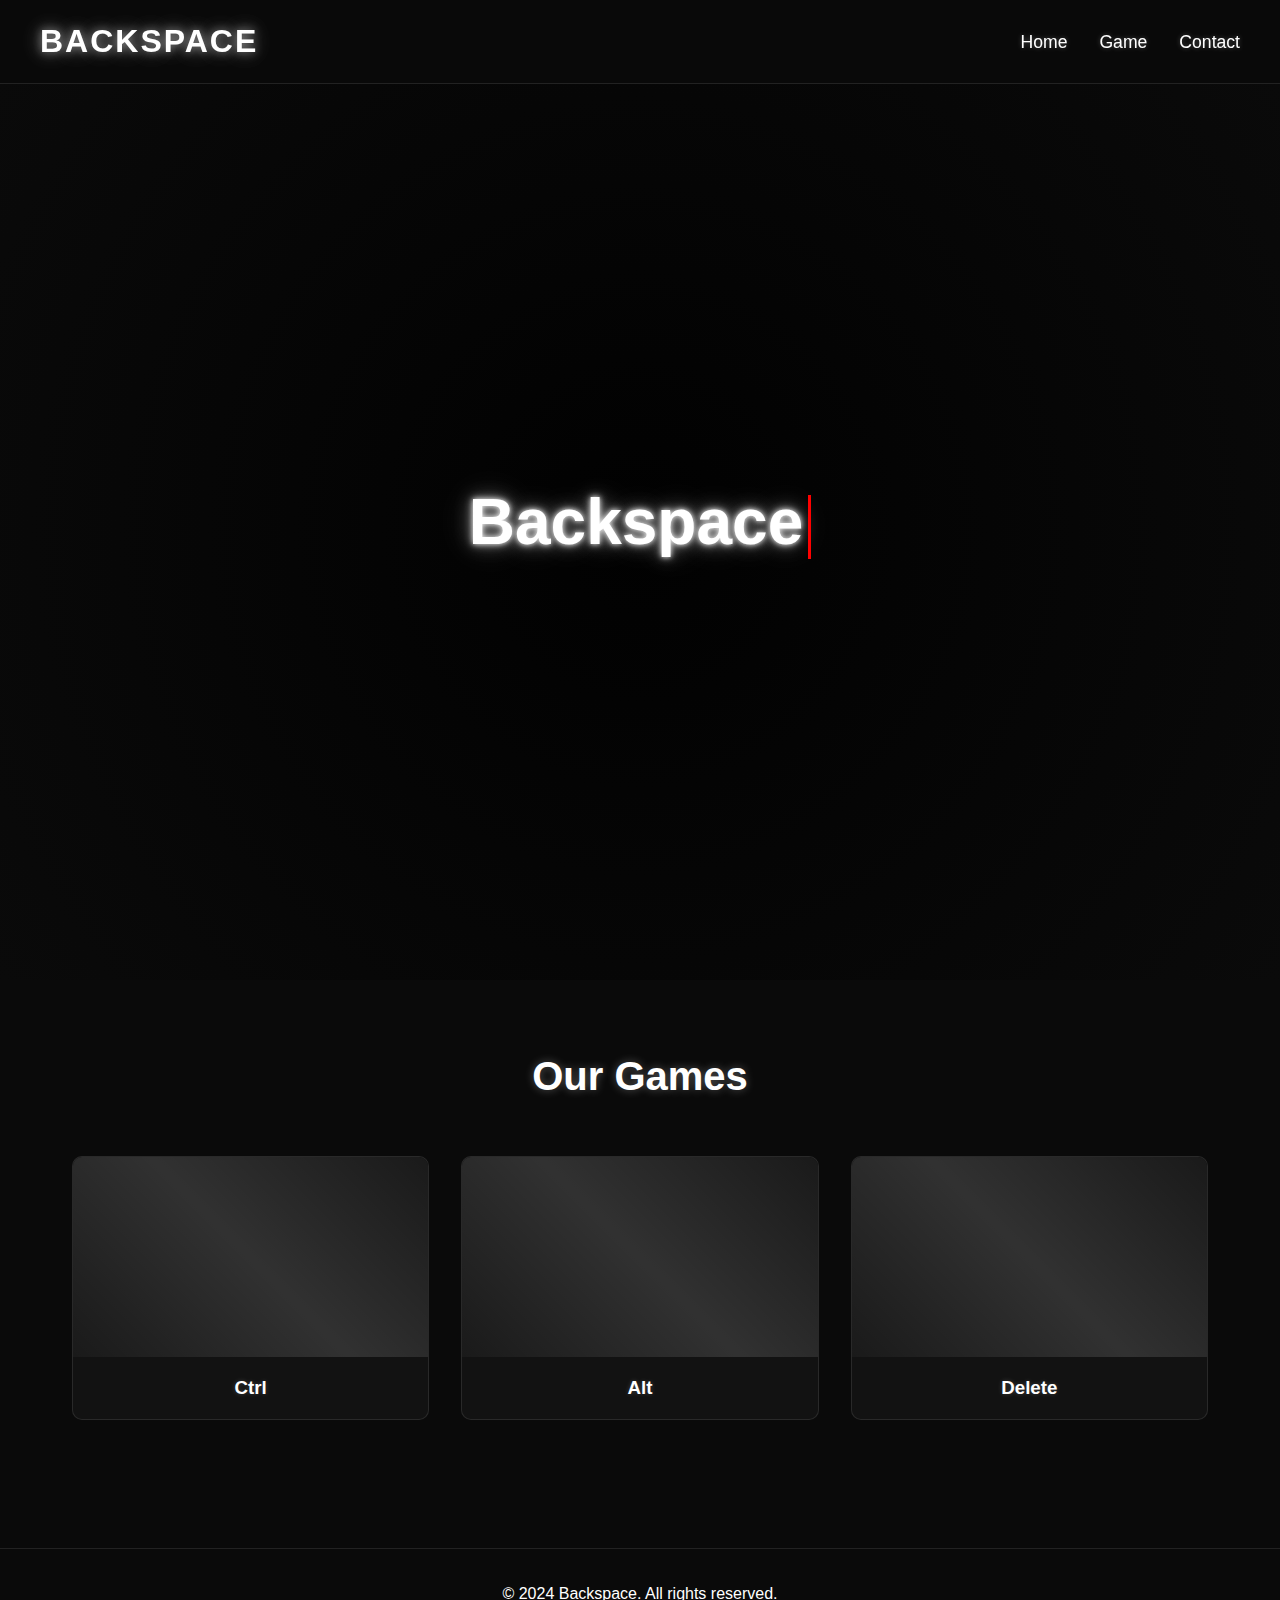
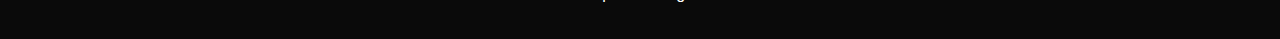
<file: index.html>
<!DOCTYPE html>
<html lang="ko">
<head>
    <meta charset="UTF-8">
    <meta name="viewport" content="width=device-width, initial-scale=1.0">
    <title>Backspace - 게임 회사</title>
    <link rel="stylesheet" href="style.css">
</head>
<body>
    <div id="header-placeholder"></div>

    <main>
        <section id="hero">
            <h1 class="glitch-text" data-text="Backspace">Backspace<span class="cursor"></span></h1>

        
        </section>

<section id="games">
            <h2>Our Games</h2>
            <div class="game-grid">
                <div class="game-card" id="ctrl-card">
                    <div class="game-image"></div>
                    <h3>Ctrl</h3>
                </div>
                <div class="game-card">
                    <div class="game-image"></div>
                    <h3>Alt</h3>
                </div>
                <div class="game-card">
                    <div class="game-image"></div>
                    <h3>Delete</h3>
                </div>
            </div>
        </section>
    </main>

    <footer>
        <p>&copy; 2024 Backspace. All rights reserved.</p>
    </footer>

    <script src="script.js"></script>
    <script>
      fetch('header.html')
        .then(res => res.text())
        .then(data => {
          document.getElementById('header-placeholder').innerHTML = data;
        });
    </script>
</body>
</html>
</file>
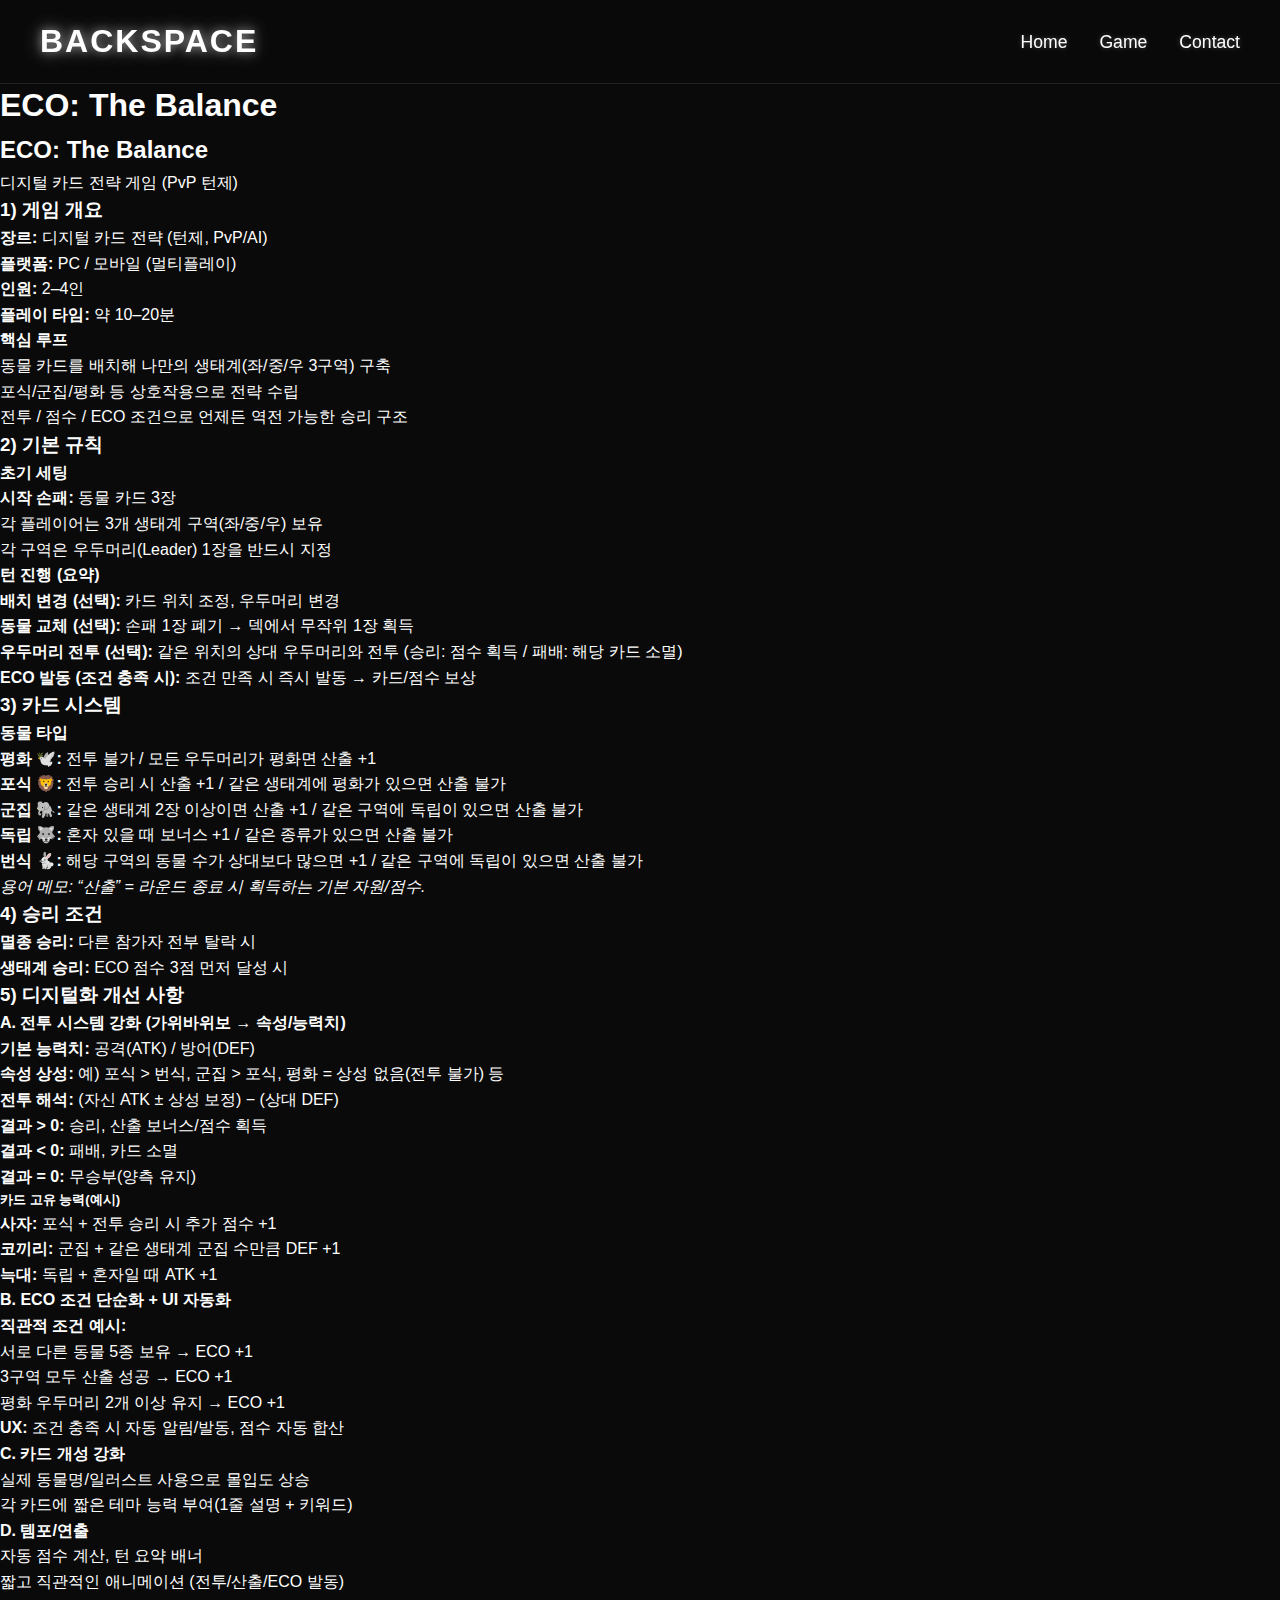
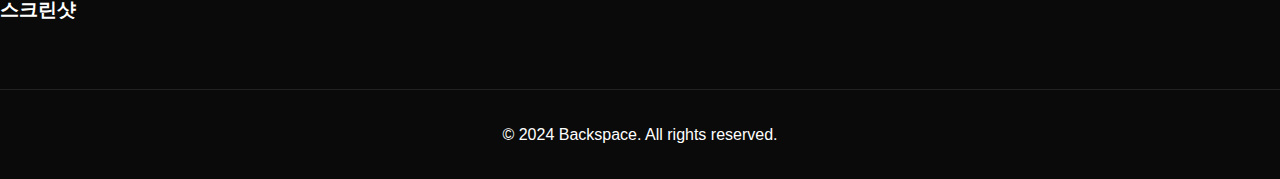
<file: game1_details.html>
<!DOCTYPE html>
<html lang="ko">
<head>
    <meta charset="UTF-8">
    <meta name="viewport" content="width=device-width, initial-scale=1.0">
    <title>ECO: The Balance - Game Details</title>
    <link rel="stylesheet" href="style.css">
</head>
<body>
    <div id="header-placeholder"></div>

    <main>
        <section id="game-details">
            <div class="game-banner">
                <h1>ECO: The Balance</h1>
            </div>
            <div class="game-content">
                <h2>ECO: The Balance</h2>
                <p>디지털 카드 전략 게임 (PvP 턴제)</p>

                <h3>1) 게임 개요</h3>
                <ul>
                    <li><strong>장르:</strong> 디지털 카드 전략 (턴제, PvP/AI)</li>
                    <li><strong>플랫폼:</strong> PC / 모바일 (멀티플레이)</li>
                    <li><strong>인원:</strong> 2–4인</li>
                    <li><strong>플레이 타임:</strong> 약 10–20분</li>
                </ul>
                <h4>핵심 루프</h4>
                <ul>
                    <li>동물 카드를 배치해 나만의 생태계(좌/중/우 3구역) 구축</li>
                    <li>포식/군집/평화 등 상호작용으로 전략 수립</li>
                    <li>전투 / 점수 / ECO 조건으로 언제든 역전 가능한 승리 구조</li>
                </ul>

                <h3>2) 기본 규칙</h3>
                <h4>초기 세팅</h4>
                <ul>
                    <li><strong>시작 손패:</strong> 동물 카드 3장</li>
                    <li>각 플레이어는 3개 생태계 구역(좌/중/우) 보유</li>
                    <li>각 구역은 우두머리(Leader) 1장을 반드시 지정</li>
                </ul>
                <h4>턴 진행 (요약)</h4>
                <ul>
                    <li><strong>배치 변경 (선택):</strong> 카드 위치 조정, 우두머리 변경</li>
                    <li><strong>동물 교체 (선택):</strong> 손패 1장 폐기 → 덱에서 무작위 1장 획득</li>
                    <li><strong>우두머리 전투 (선택):</strong> 같은 위치의 상대 우두머리와 전투 (승리: 점수 획득 / 패배: 해당 카드 소멸)</li>
                    <li><strong>ECO 발동 (조건 충족 시):</strong> 조건 만족 시 즉시 발동 → 카드/점수 보상</li>
                </ul>

                <h3>3) 카드 시스템</h3>
                <h4>동물 타입</h4>
                <ul>
                    <li><strong>평화 🕊️:</strong> 전투 불가 / 모든 우두머리가 평화면 산출 +1</li>
                    <li><strong>포식 🦁:</strong> 전투 승리 시 산출 +1 / 같은 생태계에 평화가 있으면 산출 불가</li>
                    <li><strong>군집 🐘:</strong> 같은 생태계 2장 이상이면 산출 +1 / 같은 구역에 독립이 있으면 산출 불가</li>
                    <li><strong>독립 🐺:</strong> 혼자 있을 때 보너스 +1 / 같은 종류가 있으면 산출 불가</li>
                    <li><strong>번식 🐇:</strong> 해당 구역의 동물 수가 상대보다 많으면 +1 / 같은 구역에 독립이 있으면 산출 불가</li>
                </ul>
                <p><em>용어 메모: “산출” = 라운드 종료 시 획득하는 기본 자원/점수.</em></p>

                <h3>4) 승리 조건</h3>
                <ul>
                    <li><strong>멸종 승리:</strong> 다른 참가자 전부 탈락 시</li>
                    <li><strong>생태계 승리:</strong> ECO 점수 3점 먼저 달성 시</li>
                </ul>

                <h3>5) 디지털화 개선 사항</h3>
                <h4>A. 전투 시스템 강화 (가위바위보 → 속성/능력치)</h4>
                <ul>
                    <li><strong>기본 능력치:</strong> 공격(ATK) / 방어(DEF)</li>
                    <li><strong>속성 상성:</strong> 예) 포식 > 번식, 군집 > 포식, 평화 = 상성 없음(전투 불가) 등</li>
                    <li><strong>전투 해석:</strong> (자신 ATK ± 상성 보정) − (상대 DEF)</li>
                    <li><strong>결과 > 0:</strong> 승리, 산출 보너스/점수 획득</li>
                    <li><strong>결과 < 0:</strong> 패배, 카드 소멸</li>
                    <li><strong>결과 = 0:</strong> 무승부(양측 유지)</li>
                </ul>
                <h5>카드 고유 능력(예시)</h5>
                <ul>
                    <li><strong>사자:</strong> 포식 + 전투 승리 시 추가 점수 +1</li>
                    <li><strong>코끼리:</strong> 군집 + 같은 생태계 군집 수만큼 DEF +1</li>
                    <li><strong>늑대:</strong> 독립 + 혼자일 때 ATK +1</li>
                </ul>

                <h4>B. ECO 조건 단순화 + UI 자동화</h4>
                <ul>
                    <li><strong>직관적 조건 예시:</strong>
                        <ul>
                            <li>서로 다른 동물 5종 보유 → ECO +1</li>
                            <li>3구역 모두 산출 성공 → ECO +1</li>
                            <li>평화 우두머리 2개 이상 유지 → ECO +1</li>
                        </ul>
                    </li>
                    <li><strong>UX:</strong> 조건 충족 시 자동 알림/발동, 점수 자동 합산</li>
                </ul>

                <h4>C. 카드 개성 강화</h4>
                <ul>
                    <li>실제 동물명/일러스트 사용으로 몰입도 상승</li>
                    <li>각 카드에 짧은 테마 능력 부여(1줄 설명 + 키워드)</li>
                </ul>

                <h4>D. 템포/연출</h4>
                <ul>
                    <li>자동 점수 계산, 턴 요약 배너</li>
                    <li>짧고 직관적인 애니메이션 (전투/산출/ECO 발동)</li>
                </ul>

                <h3>스크린샷</h3>
                <div class="screenshot-grid">
                    <div class="screenshot"></div>
                    <div class="screenshot"></div>
                    <div class="screenshot"></div>
                </div>
            </div>
        </section>
    </main>

    <footer>
        <p>&copy; 2024 Backspace. All rights reserved.</p>
    </footer>

    <script src="script.js"></script>
    <script>
      fetch('header.html')
        .then(res => res.text())
        .then(data => {
          document.getElementById('header-placeholder').innerHTML = data;
        });
    </script>
</body>
</html>
</file>
<file: style.css>
* {
    margin: 0;
    padding: 0;
    box-sizing: border-box;
}

body {
    font-family: 'Arial', sans-serif;
    background-color: #0a0a0a;
    color: #ffffff;
    line-height: 1.6;
}

header {
    background-color: rgba(10, 10, 10, 0.95);
    padding: 1rem 2rem;
    position: fixed;
    width: 100%;
    top: 0;
    z-index: 1000;
    border-bottom: 1px solid rgba(255, 255, 255, 0.1);
}

nav {
    display: flex;
    justify-content: space-between;
    align-items: center;
    max-width: 1200px;
    margin: 0 auto;
}

.logo {
    font-size: 2rem;
    font-weight: bold;
    color: #ffffff;
    text-transform: uppercase;
    letter-spacing: 2px;
    text-shadow: 0 0 10px rgba(255, 255, 255, 0.5),
                 0 0 20px rgba(255, 255, 255, 0.3),
                 0 0 30px rgba(255, 255, 255, 0.2);
    animation: glow 2s ease-in-out infinite alternate;
}

@keyframes glow {
    from {
        text-shadow: 0 0 10px rgba(255, 255, 255, 0.5),
                     0 0 20px rgba(255, 255, 255, 0.3),
                     0 0 30px rgba(255, 255, 255, 0.2);
    }
    to {
        text-shadow: 0 0 15px rgba(255, 255, 255, 0.7),
                     0 0 25px rgba(255, 255, 255, 0.5),
                     0 0 35px rgba(255, 255, 255, 0.3);
    }
}

.nav-links {
    display: flex;
    list-style: none;
    gap: 2rem;
}

.nav-links a {
    color: #ffffff;
    text-decoration: none;
    font-size: 1.1rem;
    transition: all 0.3s ease;
    text-shadow: 0 0 5px rgba(255, 255, 255, 0.3);
}

.nav-links a:hover {
    color: #ffffff;
    text-shadow: 0 0 10px rgba(255, 255, 255, 0.7);
}

main {
    margin-top: 80px;
}

#hero {
    height: 100vh;
    display: flex;
    flex-direction: column;
    justify-content: center;
    align-items: center;
    text-align: center;
    background: linear-gradient(rgba(0, 0, 0, 0.9), rgba(0, 0, 0, 0.9)),
                url('https://images.unsplash.com/photo-1511512578047-dfb367046420?ixlib=rb-1.2.1&auto=format&fit=crop&w=1950&q=80');
    background-size: cover;
    background-position: center;
    position: relative;
}

#hero::before {
    content: '';
    position: absolute;
    top: 0;
    left: 0;
    right: 0;
    bottom: 0;
    background: radial-gradient(circle at center, transparent 0%, #0a0a0a 100%);
}

#hero h1 {
    font-size: 4rem;
    margin-bottom: 1rem;
    position: relative;
    z-index: 1;
    display: inline-block;
}

#hero p {
    font-size: 1.5rem;
    color: #ffffff;
    text-shadow: 0 0 5px rgba(255, 255, 255, 0.3);
    position: relative;
    z-index: 1;
}

.cursor {
    display: inline-block;
    width: 3px;
    height: 1em;
    background-color: #ff0000;
    margin-left: 5px;
    animation: blink 1s step-end infinite;
    vertical-align: middle;
}

@keyframes blink {
    0%, 100% {
        opacity: 1;
    }
    50% {
        opacity: 0;
    }
}

#games {
    padding: 4rem 2rem;
    max-width: 1200px;
    margin: 0 auto;
    background-color: #0a0a0a;
}

#games h2 {
    text-align: center;
    margin-bottom: 3rem;
    font-size: 2.5rem;
    text-shadow: 0 0 10px rgba(255, 255, 255, 0.3);
}

.game-grid {
    display: grid;
    grid-template-columns: repeat(auto-fit, minmax(300px, 1fr));
    gap: 2rem;
}

.game-card {
    background-color: rgba(20, 20, 20, 0.8);
    border-radius: 10px;
    overflow: hidden;
    transition: all 0.3s ease;
    border: 1px solid rgba(255, 255, 255, 0.1);
}

.game-card:hover {
    transform: translateY(-10px);
    box-shadow: 0 0 20px rgba(255, 255, 255, 0.1);
    border-color: rgba(255, 255, 255, 0.2);
}

.game-image {
    height: 200px;
    background-color: #1a1a1a;
    position: relative;
    overflow: hidden;
}

.game-image::after {
    content: '';
    position: absolute;
    top: 0;
    left: 0;
    right: 0;
    bottom: 0;
    background: linear-gradient(45deg, transparent 0%, rgba(255, 255, 255, 0.1) 50%, transparent 100%);
    animation: shimmer 2s infinite;
}

@keyframes shimmer {
    0% {
        transform: translateX(-100%);
    }
    100% {
        transform: translateX(100%);
    }
}

.game-card h3 {
    padding: 1rem;
    text-align: center;
    text-shadow: 0 0 5px rgba(255, 255, 255, 0.2);
}

footer {
    background-color: #0a0a0a;
    text-align: center;
    padding: 2rem;
    margin-top: 4rem;
    border-top: 1px solid rgba(255, 255, 255, 0.1);
}

@media (max-width: 768px) {
    .nav-links {
        display: none;
    }
    
    #hero h1 {
        font-size: 2.5rem;
    }
    
    #hero p {
        font-size: 1.2rem;
    }
}

.glitch-text {
    position: relative;
    font-size: 4rem;
    font-weight: bold;
    color: white;
    text-shadow:
        0 0 5px rgba(255, 255, 255, 0.8),
        0 0 10px rgba(255, 255, 255, 0.6),
        0 0 20px rgba(255, 255, 255, 0.4),
        0 0 40px rgba(255, 255, 255, 0.2);
}

.glitch-text::before,
.glitch-text::after {
content: attr(data-text);
    position: absolute;
    top: 0;
    left: 0;
    width: 100%;
    pointer-events: none;
    opacity: 0; /* 기본 상태에서 숨김 */
    color: white; /* 일단 배경과 동일하게 설정 */
}

.glitch-text.glitch::before {
    color: #ccc;
    opacity: 0.6;
    animation: glitch-anim-1 0.2s steps(1, end) infinite;
}

.glitch-text.glitch::after {
    color: #888;
    opacity: 0.6;
    animation: glitch-anim-2 0.2s steps(1, end) infinite;
}

@keyframes glitch-anim-1 {
    0% { clip-path: inset(0% 0 90% 0); transform: translate(0); }
    20% { clip-path: inset(10% 0 80% 0); transform: translate(-1px, -1px); }
    40% { clip-path: inset(30% 0 50% 0); transform: translate(-2px, 1px); }
    60% { clip-path: inset(5% 0 85% 0); transform: translate(1px, -2px); }
    80% { clip-path: inset(20% 0 60% 0); transform: translate(1px, 0); }
    100% { clip-path: inset(0% 0 90% 0); transform: translate(0); }
}

@keyframes glitch-anim-2 {
    0% { clip-path: inset(90% 0 0% 0); transform: translate(0); }
    20% { clip-path: inset(80% 0 10% 0); transform: translate(1px, 1px); }
    40% { clip-path: inset(50% 0 30% 0); transform: translate(2px, -1px); }
    60% { clip-path: inset(85% 0 5% 0); transform: translate(-1px, 2px); }
    80% { clip-path: inset(60% 0 20% 0); transform: translate(-1px, 0); }
    100% { clip-path: inset(90% 0 0% 0); transform: translate(0); }
}

/* 피드백 폼 스타일 */
.feedback-form {
    max-width: 600px;
    margin: 2rem auto;
    padding: 2rem;
    background: rgba(255, 255, 255, 0.1);
    border-radius: 10px;
    backdrop-filter: blur(10px);
}

.form-group {
    margin-bottom: 1.5rem;
}

.form-group label {
    display: block;
    margin-bottom: 0.5rem;
    color: #fff;
    font-size: 1.1rem;
}

.form-group input,
.form-group select,
.form-group textarea {
    width: 100%;
    padding: 0.8rem;
    border: 1px solid rgba(255, 255, 255, 0.2);
    border-radius: 5px;
    background: rgba(255, 255, 255, 0.05);
    color: #fff;
    font-size: 1rem;
}

.form-group input:focus,
.form-group select:focus,
.form-group textarea:focus {
    outline: none;
    border-color: #00ff88;
    box-shadow: 0 0 10px rgba(0, 255, 136, 0.3);
}

.submit-btn {
    width: 100%;
    padding: 1rem;
    background: #00ff88;
    color: #000;
    border: none;
    border-radius: 5px;
    font-size: 1.1rem;
    font-weight: bold;
    cursor: pointer;
    transition: all 0.3s ease;
}

.submit-btn:hover {
    background: #00cc6a;
    transform: translateY(-2px);
}

.submit-btn:active {
    transform: translateY(0);
}

/* Contact Form Styles */
#contact {
    padding: 80px 20px;
    background-color: #0a0a0a;
    min-height: 100vh;
    display: flex;
    flex-direction: column;
    align-items: center;
    justify-content: center;
}

#contact h2 {
    text-align: center;
    margin-bottom: 3rem;
    font-size: 2.5rem;
    color: #ffffff;
    text-shadow: 
        0 0 5px rgba(255, 255, 255, 0.5),
        0 0 10px rgba(255, 255, 255, 0.3),
        0 0 15px rgba(255, 255, 255, 0.2);
    animation: glow 2s ease-in-out infinite alternate;
}

.contact-form {
    max-width: 1000px;
    width: 80%;
    margin: 0 auto;
    background: rgba(20, 20, 20, 0.8);
    padding: 40px;
    border-radius: 10px;
    box-shadow: 
        0 0 10px rgba(255, 255, 255, 0.1),
        0 0 20px rgba(255, 255, 255, 0.05);
    border: 1px solid rgba(255, 255, 255, 0.1);
    backdrop-filter: blur(10px);
}

.form-group {
    margin-bottom: 20px;
}

.form-group label {
    display: block;
    margin-bottom: 5px;
    font-weight: bold;
    color: #ffffff;
    text-shadow: 0 0 5px rgba(255, 255, 255, 0.3);
}

.form-group input,
.form-group textarea {
    width: 100%;
    padding: 10px;
    border: 1px solid rgba(255, 255, 255, 0.1);
    border-radius: 5px;
    font-size: 16px;
    background: rgba(255, 255, 255, 0.05);
    color: #ffffff;
    transition: all 0.3s ease;
}

.form-group input:focus,
.form-group textarea:focus {
    outline: none;
    border-color: rgba(255, 255, 255, 0.5);
    box-shadow: 
        0 0 5px rgba(255, 255, 255, 0.3),
        0 0 10px rgba(255, 255, 255, 0.2);
}

.form-group textarea {
    resize: vertical;
    min-height: 150px;
}

.submit-btn {
    background-color: rgba(255, 255, 255, 0.1);
    color: #ffffff;
    padding: 12px 30px;
    border: 1px solid rgba(255, 255, 255, 0.2);
    border-radius: 5px;
    cursor: pointer;
    font-size: 16px;
    font-weight: bold;
    transition: all 0.3s ease;
    width: 100%;
    text-shadow: 0 0 5px rgba(255, 255, 255, 0.3);
}

.submit-btn:hover {
    background: rgba(255, 255, 255, 0.15);
    border-color: rgba(255, 255, 255, 0.3);
    box-shadow: 
        0 0 10px rgba(255, 255, 255, 0.2),
        0 0 20px rgba(255, 255, 255, 0.1);
    transform: translateY(-2px);
}

.submit-btn:active {
    transform: translateY(0);
}

@keyframes glow {
    from {
        text-shadow: 
            0 0 5px rgba(255, 255, 255, 0.5),
            0 0 10px rgba(255, 255, 255, 0.3),
            0 0 15px rgba(255, 255, 255, 0.2);
    }
    to {
        text-shadow: 
            0 0 10px rgba(255, 255, 255, 0.6),
            0 0 20px rgba(255, 255, 255, 0.4),
            0 0 30px rgba(255, 255, 255, 0.3);
    }
}
</file>
